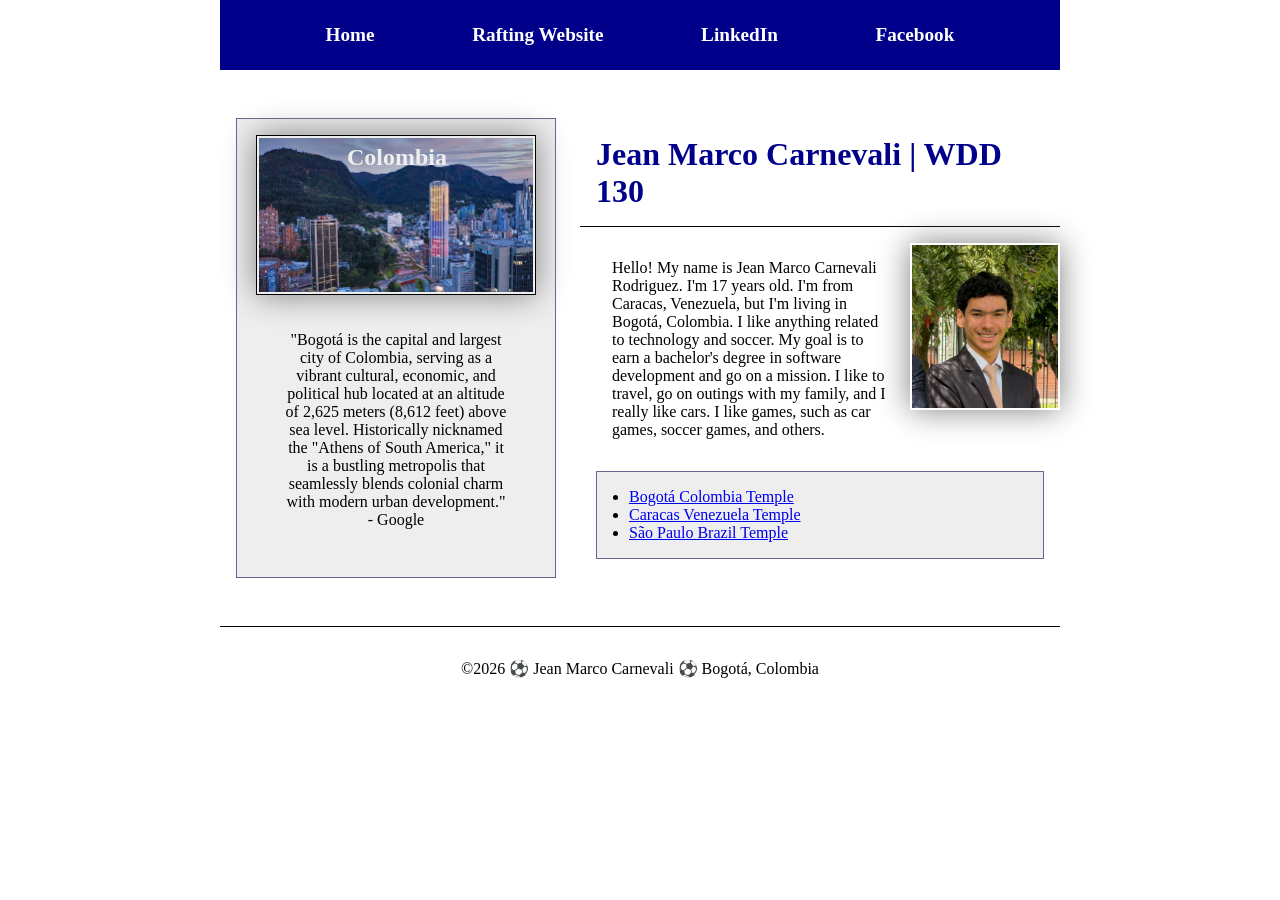
<file: index.html>
<!DOCTYPE html>
<html lang="en">

<head>
    <meta charset="UTF-8">
    <meta name="viewport" content="width=device-width, initial-scale=1.0">
    <title>Jean Marco Carnevali | WDD 130</title>
    <meta name="description" content="Jean Marco Carnevali | BYU Idaho WDD 130 | Home page.">
    <meta name="author" content="Jean Marco Carnevali">
    <link rel="stylesheet" href="styles/styles.css">
</head>

<body>
    <header>
        <nav>
            <a href="#">Home</a>
            <a href="wwr/">Rafting Website</a>
            <a
              href="https://www.linkedin.com/in/jean-marco-carnevali-rodriguez-9670193b9/">LinkedIn</a>
            <a href="https://facebook.com.">Facebook</a>
        </nav>
    </header>
    <div class="grid">
        <main>
            <h1>Jean Marco Carnevali | WDD 130</h1>
            <img src="images/profile.jpg" alt="Hello,my name is Jean Marco Carnevali" width="200">
            <p>Hello! My name is Jean Marco Carnevali Rodriguez. I'm 17 years old. I'm from Caracas,
                Venezuela, but I'm living in Bogotá, Colombia. I like anything related to technology
                and
                soccer. My
                goal is to earn a bachelor's degree in software development and go on a mission. I
                like
                to travel, go on outings with my family, and I really like cars. I like games, such
                as
                car
                games, soccer games, and others.
            </p>
            <ul class="box indent">
                <li><a href="https://www.churchofjesuschrist.org/temples/details/bogota-colombia-temple?lang=eng"
                      target="_blank">Bogotá
                        Colombia Temple</a></li>
                <li><a href="https://www.churchofjesuschrist.org/temples/details/caracas-venezuela-temple?lang=eng"
                      target="_blank">Caracas
                        Venezuela Temple</a></li>
                <li><a href="https://www.churchofjesuschrist.org/temples/details/sao-paulo-brazil-temple?lang=eng"
                      target="_blank">São
                        Paulo Brazil Temple</a></li>
            </ul>
        </main>
        <aside class="box">
            <h2>Colombia</h2>
            <img src="images/bogota-photo.jpg" alt="Bogotá, Colombia">
            <p>"Bogotá is the capital and largest city of Colombia, serving as a vibrant cultural,
                economic, and
                political hub located at an altitude of 2,625 meters (8,612 feet) above sea level.
                Historically
                nicknamed the "Athens of South America," it is a bustling metropolis that seamlessly
                blends colonial
                charm with modern urban development." - Google</p>
        </aside>
    </div>

    <footer>
        <p>©2026 ⚽ Jean Marco Carnevali ⚽ Bogotá, Colombia</p>
    </footer>
</body>

</html>
</file>
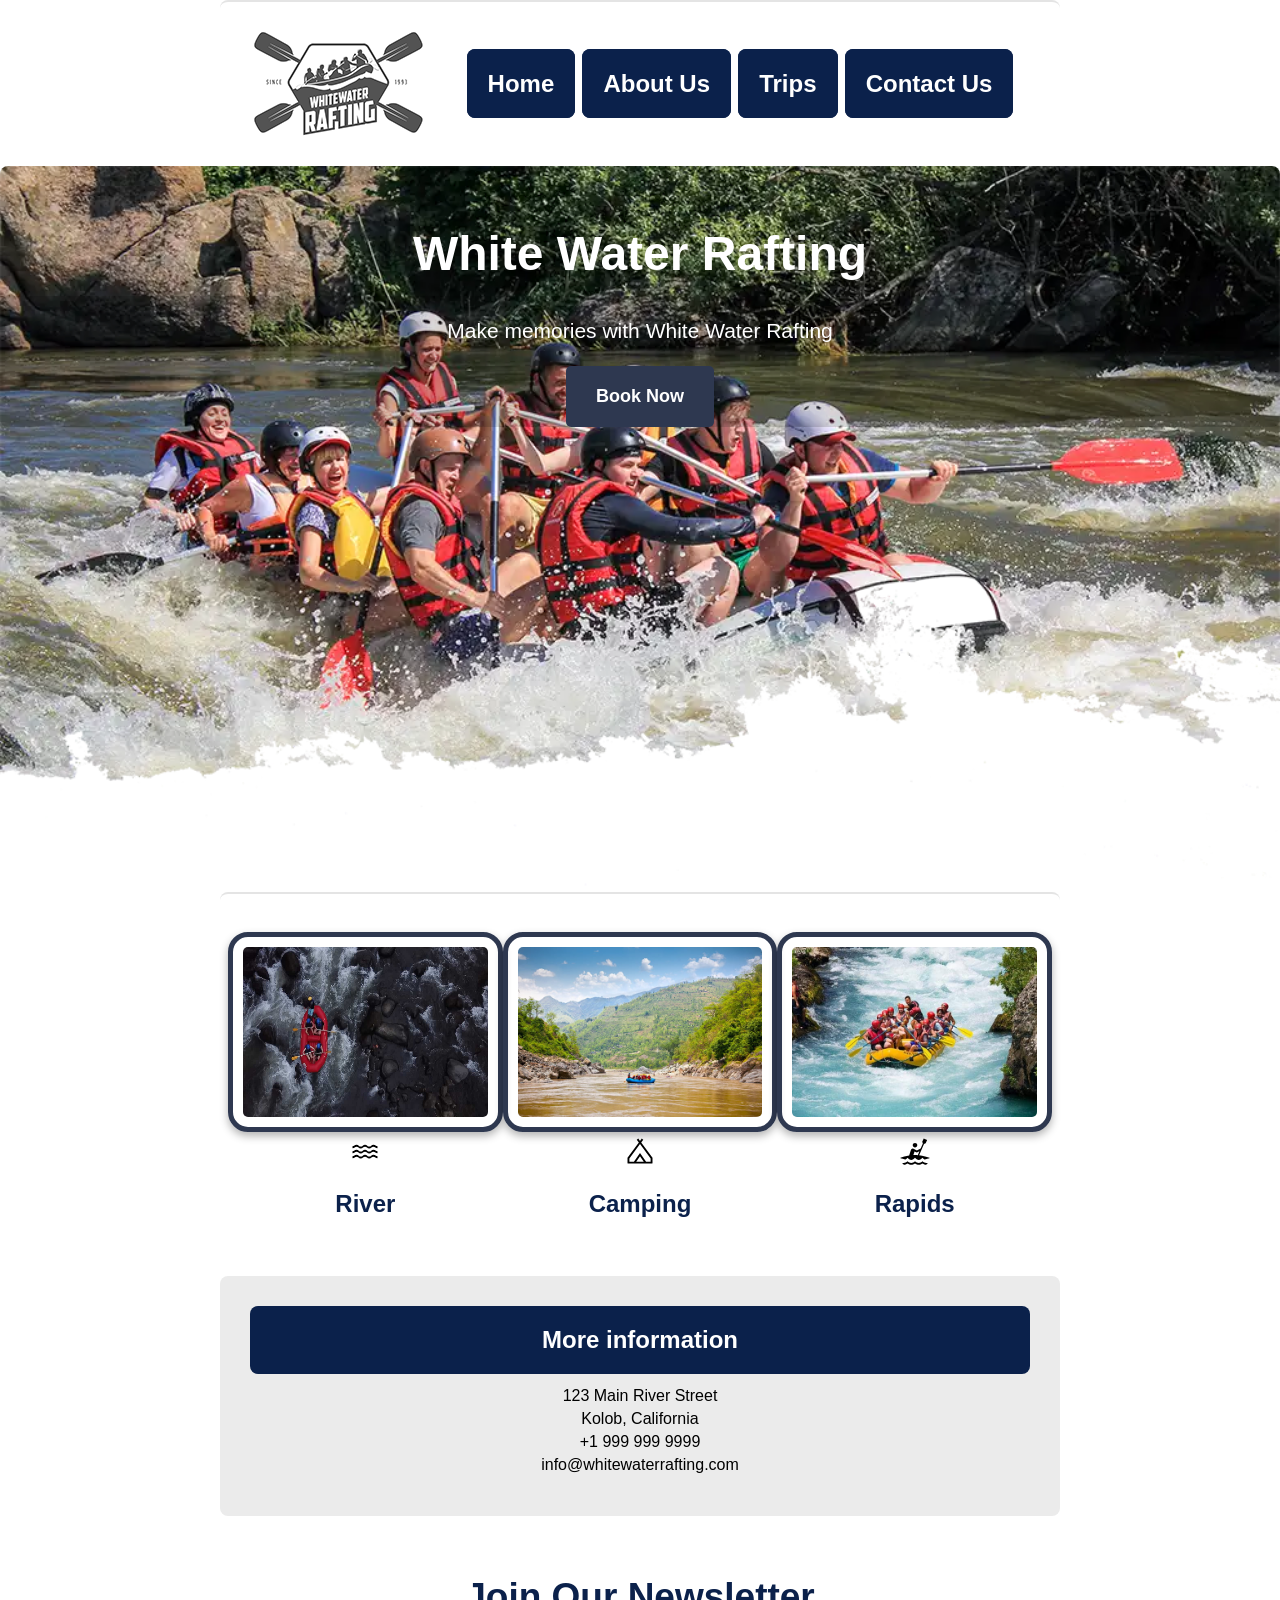
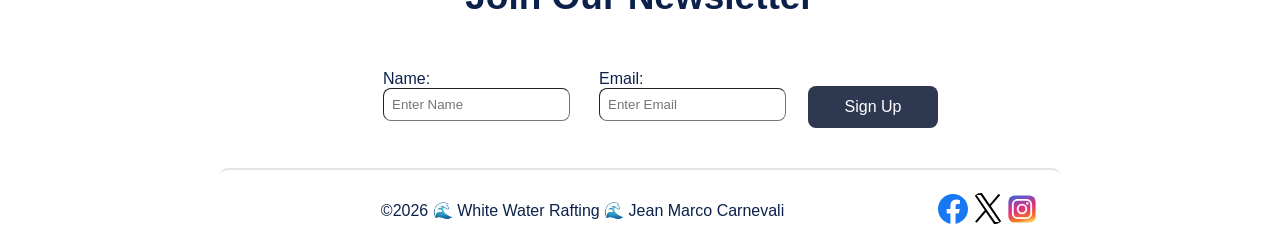
<file: wwr/index.html>
<!DOCTYPE html>
<html lang="en">

<head>
    <meta charset="UTF-8">
    <meta name="viewport" content="width=device-width, initial-scale=1.0">
    <meta name="description"
      content="Jean Marco Carnevali | BYU Idaho WDD 130 | Home White Water Rafting.">
    <meta name="author" content="Jean Marco Carnevali">
    <title>Home | White Water Rafting</title>
    <link rel="stylesheet" href="styles/rafting.css">
</head>

<body>
    <header>
        <img src="images/logo-wwr.png" alt="White Water Rafting Logo">

        <nav>
            <ul>
                <li><a href="index.html">Home</a></li>
                <li><a href="about.html">About Us</a></li>
                <li><a href="trips.html">Trips</a></li>
                <li><a href="contact.html">Contact Us</a></li>
            </ul>
        </nav>
    </header>
    <div class="home-hero">
        <img src="images/hero_transparency.webp" alt="People Rafting in a river">

        <h1>White Water Rafting</h1>
        <div class="hero-message">
            <p>Make memories with White Water Rafting</p>
            <a href="trips.html">Book Now</a>
        </div>
    </div>
    <main>

        <section class="home-grid">

            <div class="home-card">
                <img class="photo" src="images/rafting-image.jpg"
                  alt="Beautiful river surrounded by mountains">
                <img class="icon" src="images/river.svg" alt="River Icon">
                <h2>River</h2>
            </div>
            <div class="home-card">
                <img class="photo" src="images/rafting-history-image.jpg"
                  alt="Two yellow rafting boats rest on a calm river">
                <img class="icon" src="images/camping.svg" alt="Camping Icon">
                <h2>Camping</h2>
            </div>
            <div class="home-card">
                <img class="photo" src="images/rafting-4.jpg"
                  alt="Group enjoying a rafting adventure">
                <img class="icon" src="images/rapids.svg" alt="Rapid Icon">
                <h2>Rapids</h2>
            </div>

        </section>

        <section class="more-info">
            <h2>More information</h2>
            <div class="info">
                <p>123 Main River Street</p>
                <p>Kolob, California</p>
                <p>+1 999 999 9999</p>
                <p>info@whitewaterrafting.com</p>
            </div>
        </section>

        <section class="newsletter">
            <h2>Join Our Newsletter</h2>

            <form>
                <div class="form-item">
                    <label for="name">Name:</label>
                    <input type="text" id="name" name="name" placeholder="Enter Name">
                </div>
                <div class="form-item">
                    <label for="email">Email:</label>
                    <input type="email" id="email" name="email" placeholder="Enter Email">
                </div>
                <div>
                    <button type="submit">Sign Up</button>
                </div>
            </form>

        </section>

    </main>
    <footer>
        <p>©2026 🌊 White Water Rafting 🌊 Jean Marco Carnevali</p>
        <nav class="socialmedia">
            <a href="https://facebook.com">
                <img src="images/facebook.svg" width="30" alt="Facebook Icon">
            </a>
            <a href="https://x.com">
                <img src="images/x-bw.svg" width="30" alt="LinkedIn Icon">
            </a>
            <a href="https://instagram.com">
                <img src="images/instagram-square.svg" width="30" alt="Instagram Icon">
            </a>
        </nav>
    </footer>


</body>

</html>
</file>
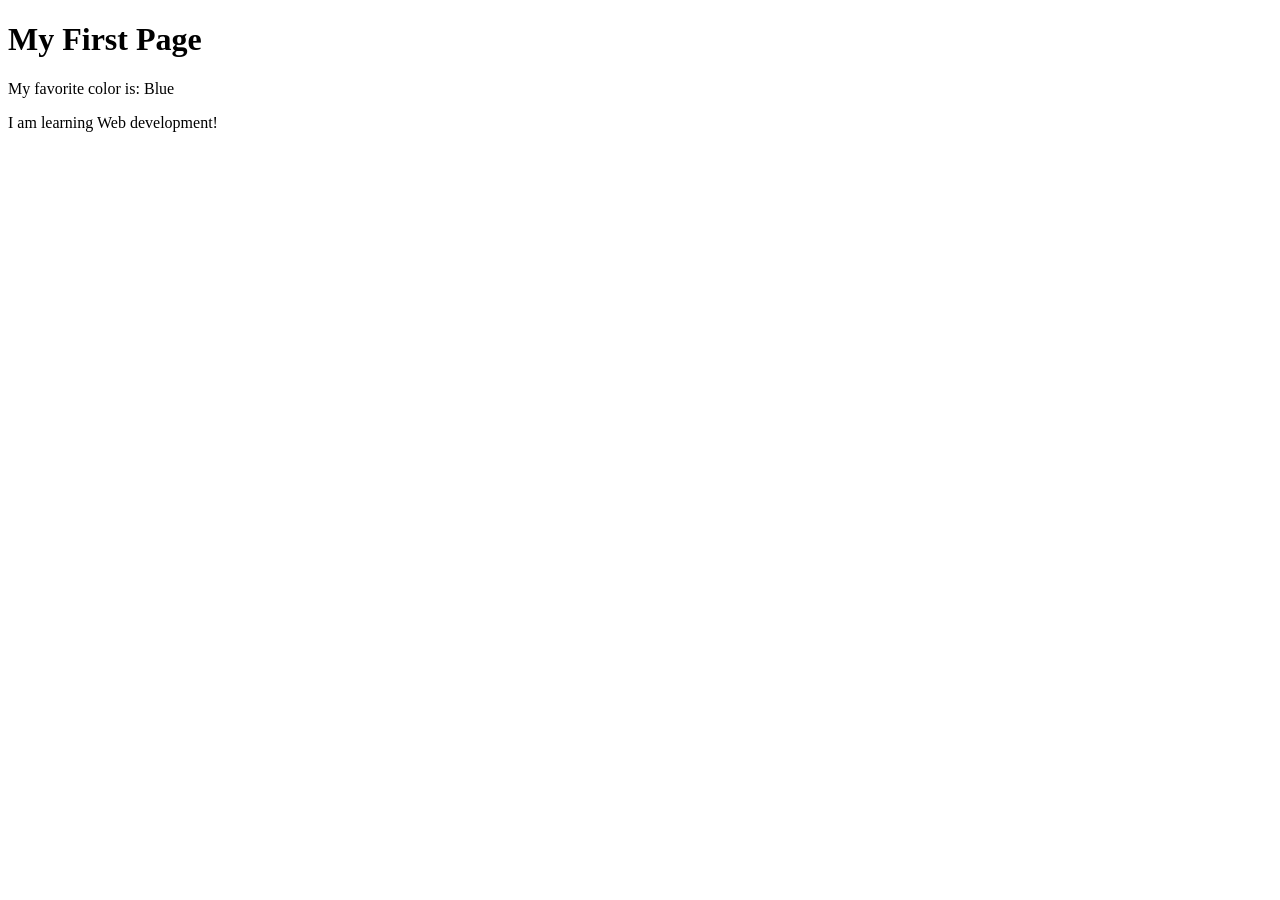
<file: week01/first-page.html>
<!DOCTYPE html>
<html lang="en">

<head>
    <meta charset="UTF-8">
    <meta name="viewport" content="width=device-width, initial-scale=1.0">
    <title>My First Page</title>
</head>

<body>
    <h1>My First Page</h1>
    <p>My favorite color is: Blue </p>
    <p>I am learning Web development! </p>
</body>

</html>
</file>
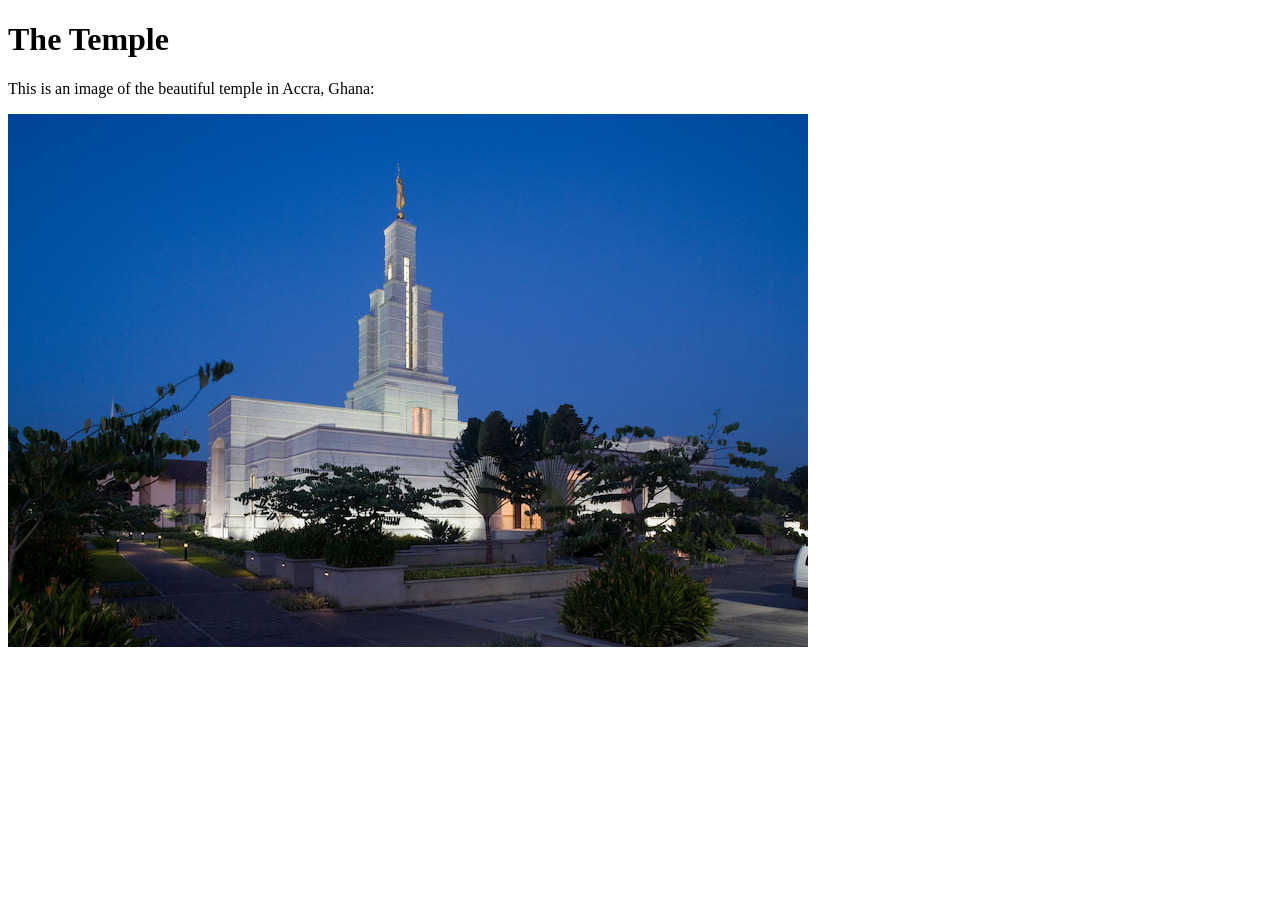
<file: week01/images-solution.html>
<!DOCTYPE html>
<html lang="en">
<head>
    <meta charset="UTF-8">
    <meta name="viewport" content="width=device-width, initial-scale=1.0">
    <title>Temple Image</title>
</head>
<body>
    <h1>The Temple</h1>
    <p>This is an image of the beautiful temple in Accra, Ghana:</p>
    <img src="images/temple-small.jpg" alt="The Accra Ghana Temple">
    
</body>
</html>
</file>
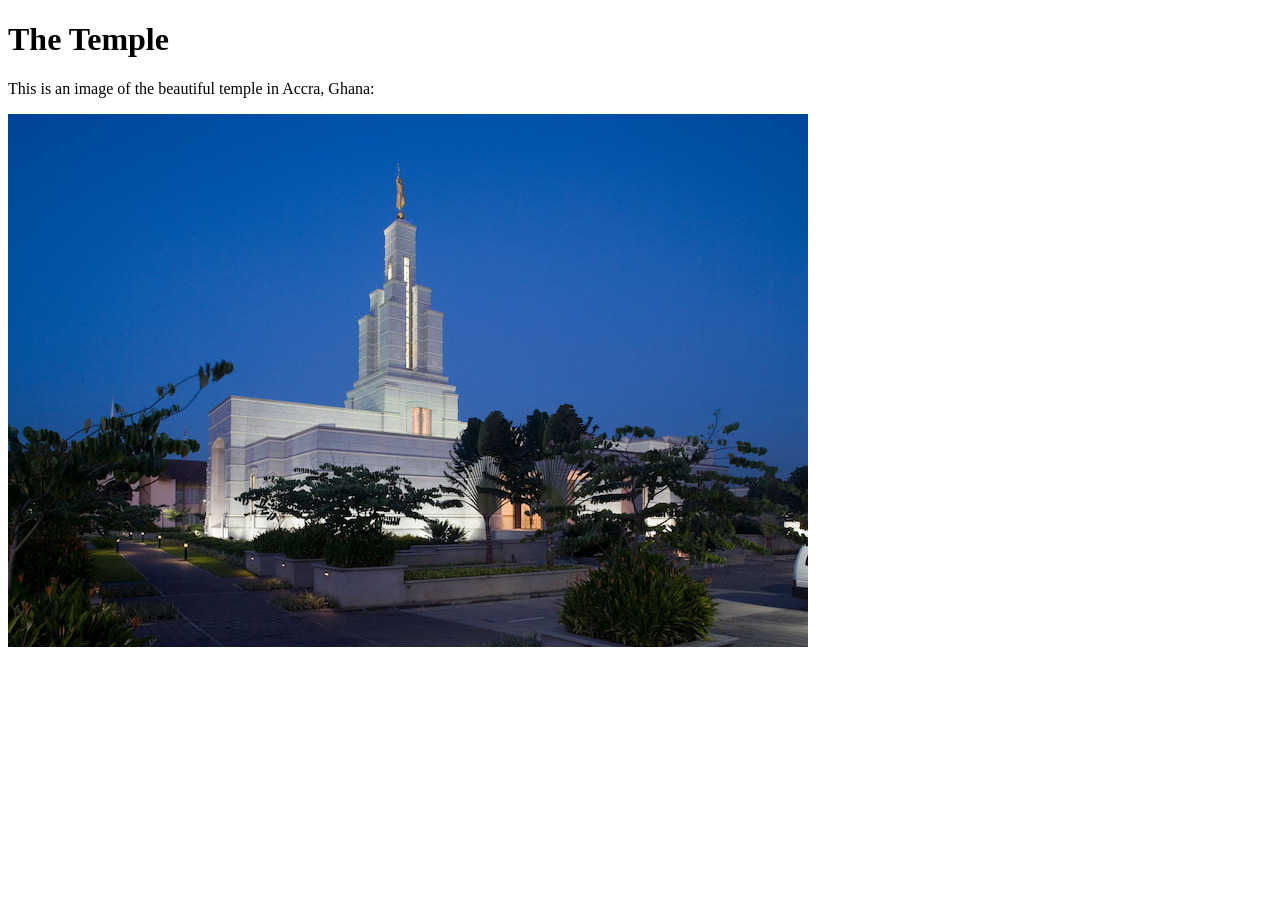
<file: week01/images.html>
<!DOCTYPE html>
<html lang="en">

<head>
    <meta charset="UTF-8">
    <meta name="viewport" content="width=device-width, initial-scale=1.0">
    <title>Temple Image</title>
</head>

<body>
    <h1>The Temple</h1>
    <p>This is an image of the beautiful temple in Accra, Ghana:</p>
    <img src="images/temple-small.jpg" alt="The Accra Ghana Temple">

</body>

</html>
</file>
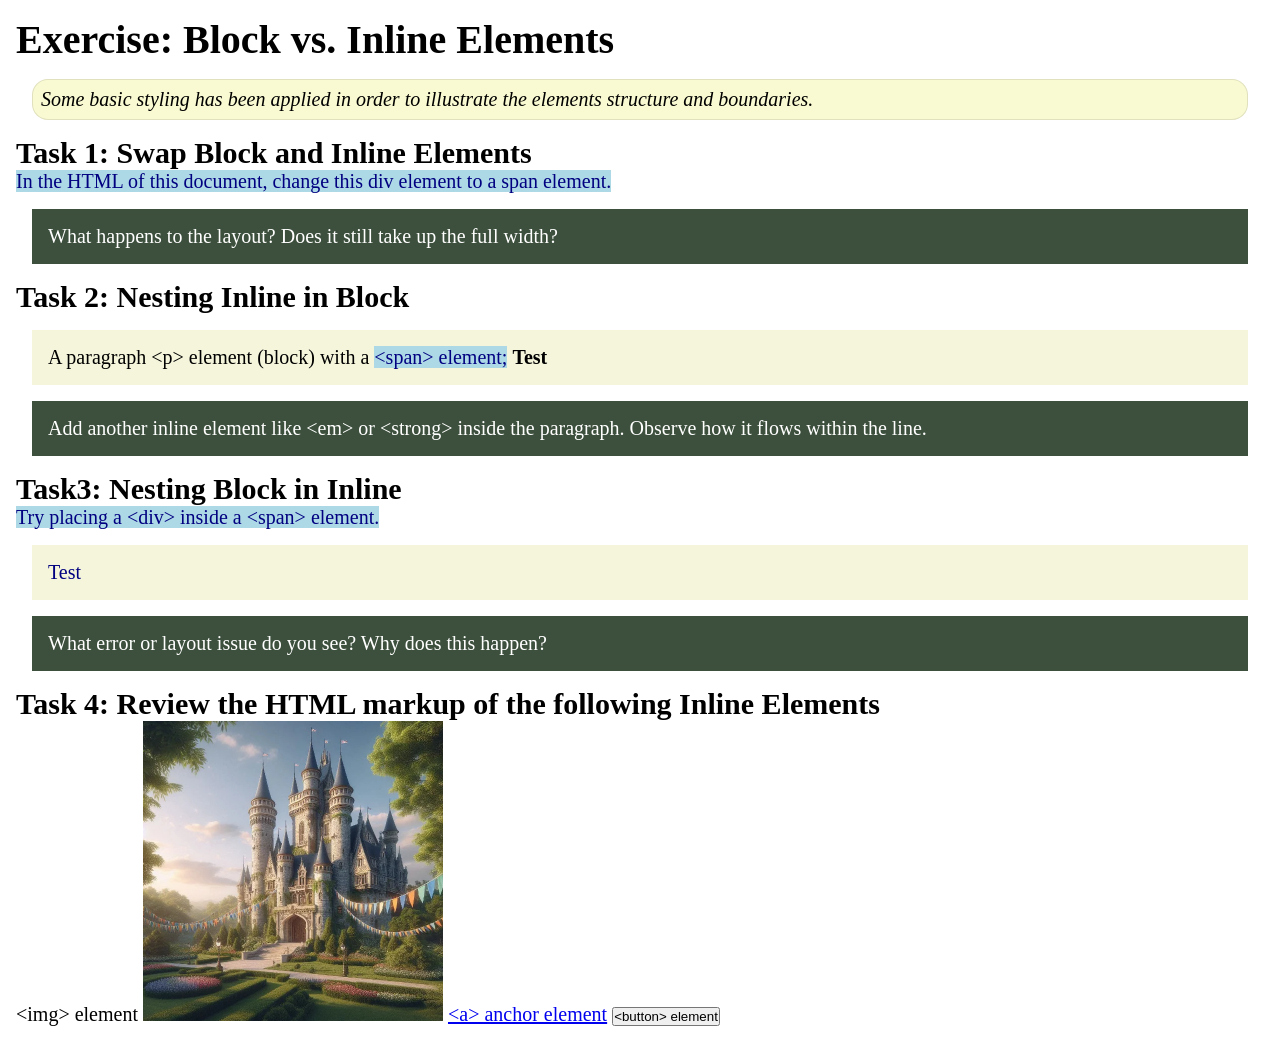
<file: week02/block-vs-inline.html>
<!DOCTYPE html>
<html lang="en">

<head>
    <meta charset="UTF-8">
    <meta name="viewport" content="width=device-width, initial-scale=1.0">
    <title>Exercise: Block vs. Inline Elements</title>
    <link rel="stylesheet" href="styles/block-vs-inline.css">
</head>

<body>
    <main>
        <h1>Exercise: Block vs. Inline Elements</h1>
        <p class="note">Some basic styling has been applied in order to illustrate the elements
            structure and
            boundaries.</p>

        <h2>Task 1: Swap Block and Inline Elements</h2>
        <span>In the HTML of this document, change this div element to a span element.</span>

        <p class="question">What happens to the layout? Does it still take up the full width?</p>

        <h2>Task 2: Nesting Inline in Block</h2>
        <p>A paragraph &lt;p&gt; element (block) with a <span>&lt;span&gt; element;</span>
            <strong>Test</strong>
        </p>
        <p class="question">Add another inline element like &lt;em&gt; or &lt;strong&gt; inside the
            paragraph. Observe
            how it flows within the line.</p>

        <h2>Task3: Nesting Block in Inline</h2>
        <span>Try placing a &lt;div&gt; inside a &lt;span&gt; element. <div>Test</div></span>
        <p class="question">What error or layout issue do you see? Why does this happen?</p>


        <h2>Task 4: Review the HTML markup of the following Inline Elements</h2>
        &lt;img&gt; element
        <img src="images/castle.webp" alt="placeholder image (images are inline)" width="300"
          height="300">
        <a href="https://churchofjesuschrist.org">&lt;a&gt; anchor element</a>
        <button type="button">&lt;button&gt; element</button>
    </main>
</body>

</html>
</file>
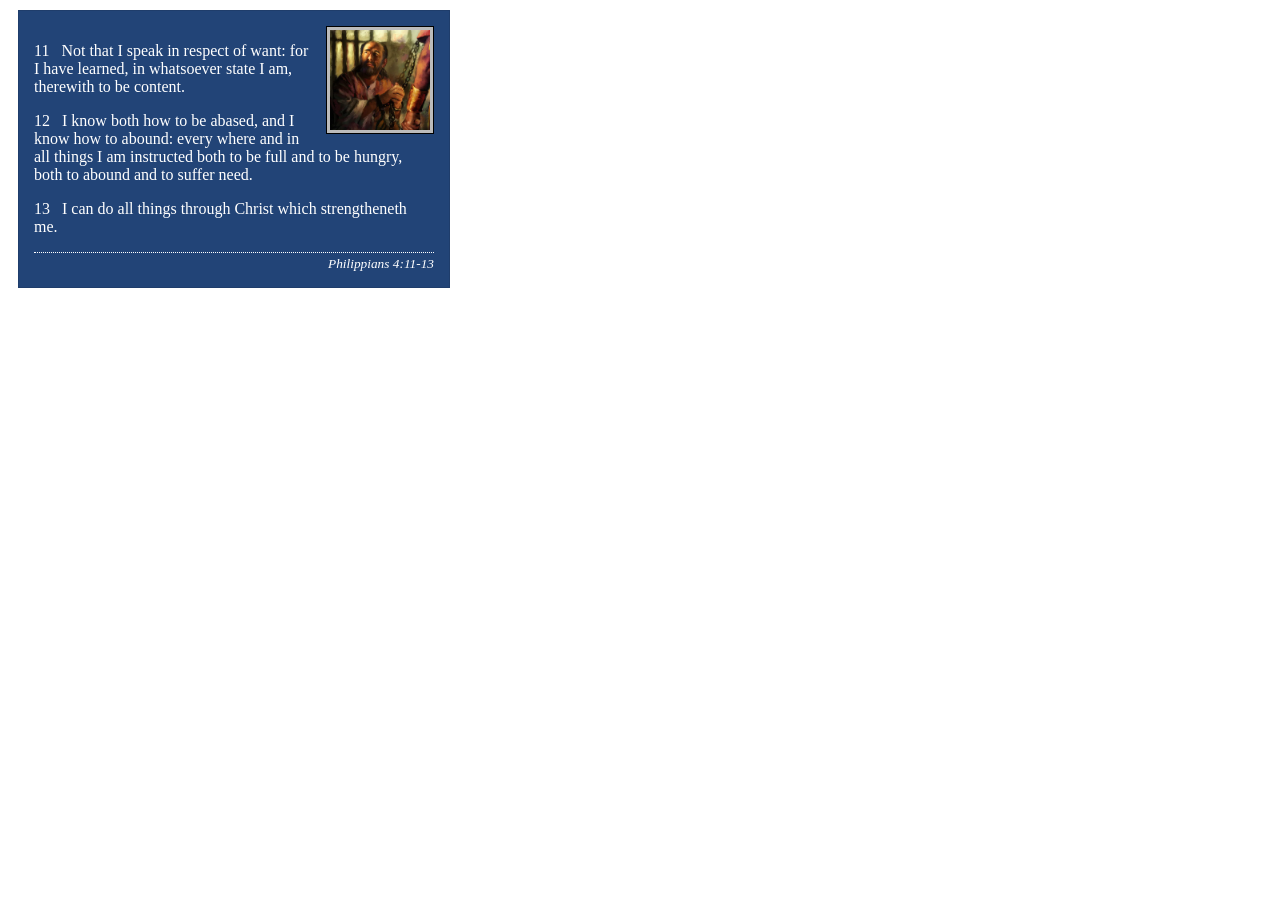
<file: week02/box-model-solution.html>
<!DOCTYPE html>
<html lang="en">
<head>
    <meta charset="UTF-8">
    <meta name="viewport" content="width=device-width, initial-scale=1.0">
    <title>Box Model Activity</title>
    <link rel="stylesheet" href="styles/box-model-solution.css">
</head>
<body>
    <main>
        <div class="callout">
            <img src="images/apostle-paul-imprisoned.webp" alt="Paul the Apostle - Imprisoned in Rome" width="200" height="200">
            <blockquote>
                <p>11 &nbsp; Not that I speak in respect of want: for I have learned, in whatsoever state I am, therewith to be content.</p>
                <p>12 &nbsp; I know both how to be abased, and I know how to abound: every where and in all things I am instructed both to be full and to be hungry, both to abound and to suffer need.</p>
                <p>13 &nbsp; I can do all things through Christ which strengtheneth me.</p>
            </blockquote>
            <cite>Philippians 4:11-13</cite>
        </div>
    </main>
</body>
</html>
</file>
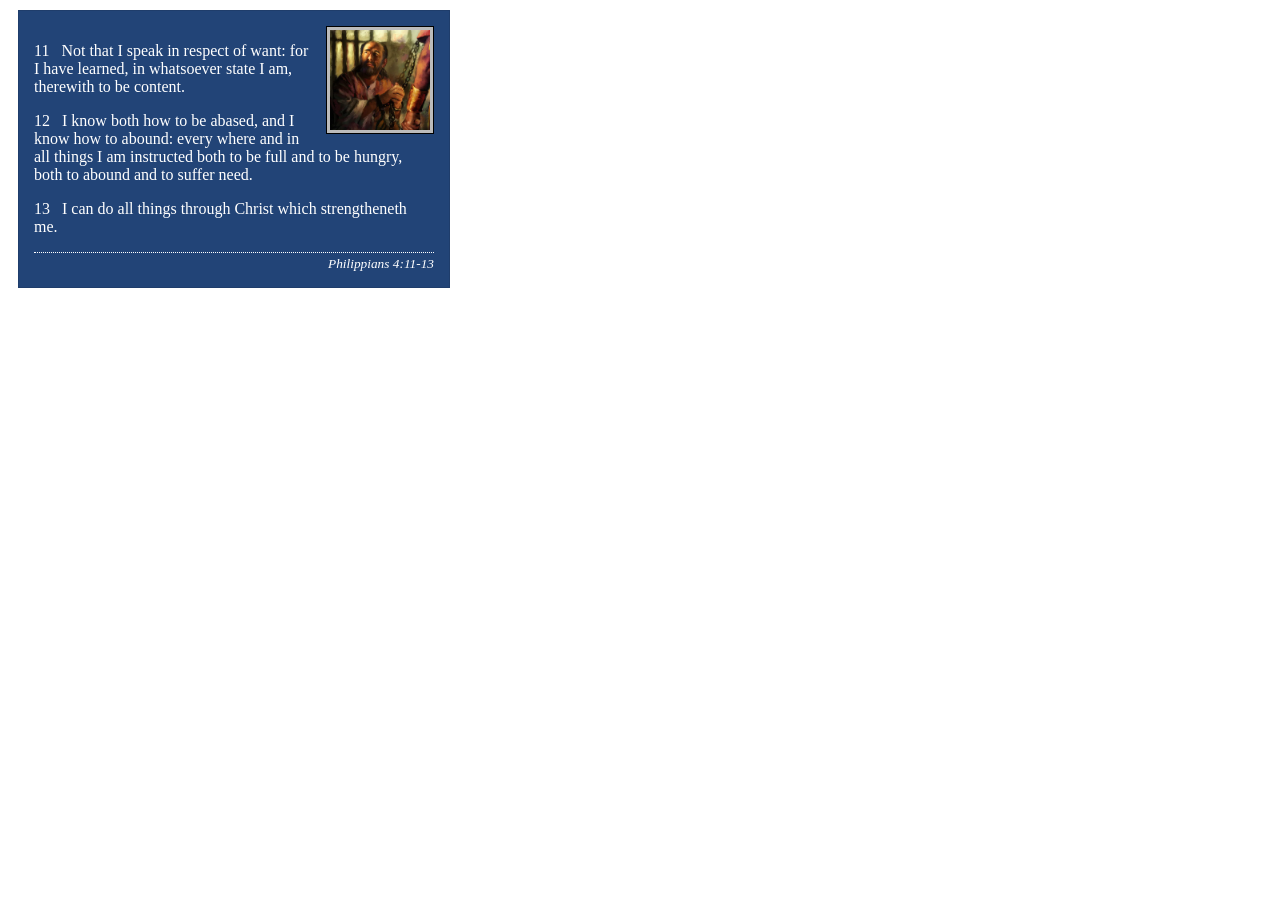
<file: week02/box-model.html>
<!DOCTYPE html>
<html lang="en">

<head>
    <meta charset="UTF-8">
    <meta name="viewport" content="width=device-width, initial-scale=1.0">
    <title>Box Model Activity</title>
    <link rel="stylesheet" href="styles/box-model.css">
</head>

<body>
    <main>
        <div class="callout">
            <img src="images/apostle-paul-imprisoned.webp"
              alt="Paul the Apostle - Imprisoned in Rome" width="200" height="200">
            <blockquote>
                <p>11 &nbsp; Not that I speak in respect of want: for I have learned, in whatsoever
                    state I am, therewith to be content.</p>
                <p>12 &nbsp; I know both how to be abased, and I know how to abound: every where and
                    in all things I am instructed both to be full and to be hungry, both to abound
                    and to suffer need.</p>
                <p>13 &nbsp; I can do all things through Christ which strengtheneth me.</p>
            </blockquote>
            <cite>Philippians 4:11-13</cite>
        </div>
    </main>
</body>

</html>
</file>
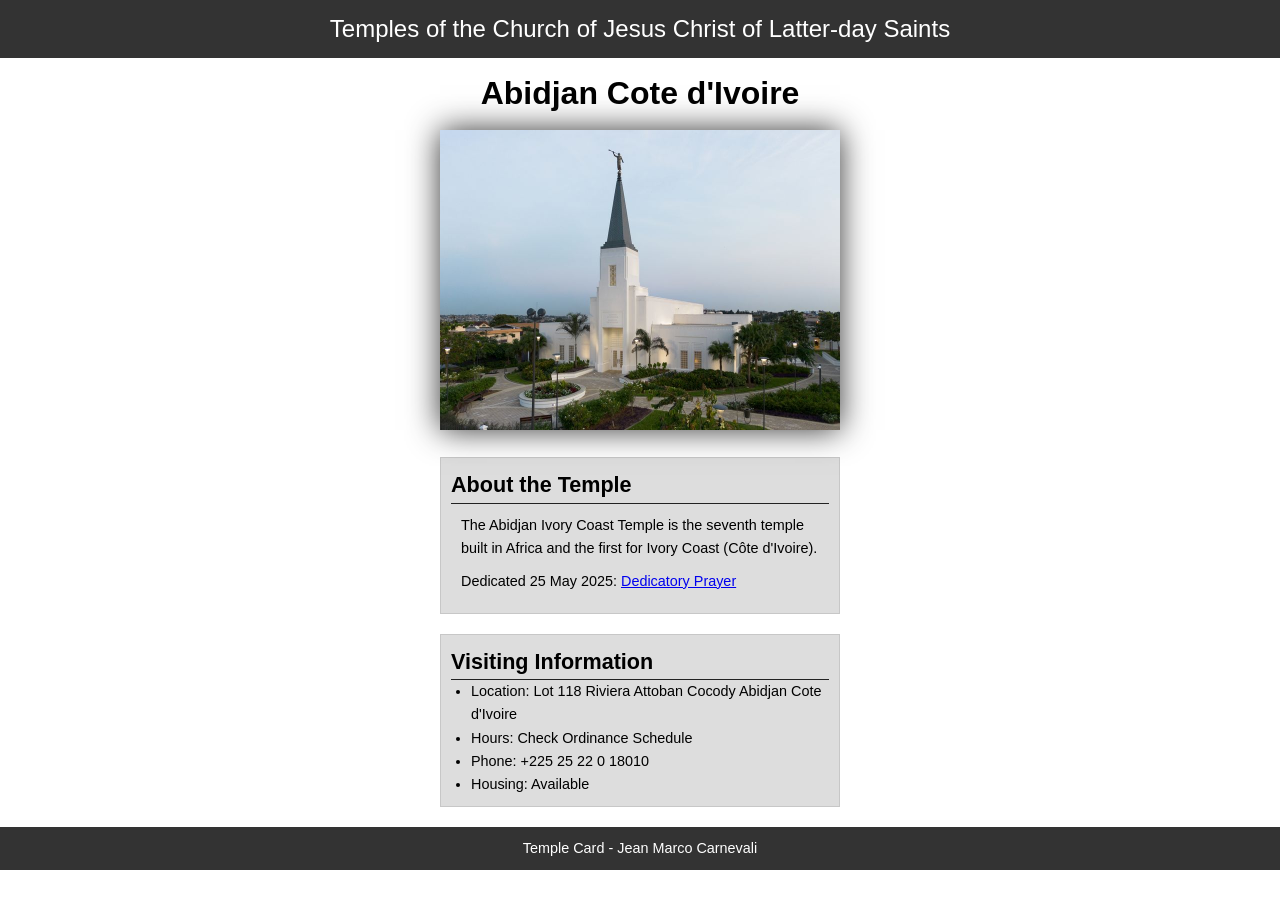
<file: week02/temple.html>
<!DOCTYPE html>
<html lang="en">

<head>
    <meta charset="UTF-8">
    <meta name="viewport" content="width=device-width, initial-scale=1.0">
    <title>Temple Card - Abidjan Cote d'Ivoire</title>
    <link rel="stylesheet" href="styles/temple.css">
</head>

<body>
    <header>
        <p>Temples of the Church of Jesus Christ of Latter-day Saints</p>
    </header>
    <main>
        <h1>Abidjan Cote d'Ivoire</h1>
        <picture>
            <img src="images/abidjan-ivory-coast.jpeg" alt="Abidjan Cote d'Ivoire Temple">
        </picture>
        <section>
            <h2>About the Temple</h2>
            <p>The Abidjan Ivory Coast Temple is the seventh temple built in Africa and the first
                for Ivory Coast (Côte
                d'Ivoire).</p>
            <p>Dedicated 25 May 2025: <a
                  href="https://www.churchofjesuschrist.org/temples/dedicatory-prayer/abidjan-ivory-coast-temple/2025-05-25?lang=eng"
                  target="_blank" rel="noopener noreferrer">Dedicatory Prayer</a></p>
        </section>
        <section>
            <h2>Visiting Information</h2>
            <ul>
                <li>Location: Lot 118 Riviera Attoban Cocody Abidjan Cote d'Ivoire</li>
                <li>Hours: Check Ordinance Schedule</li>
                <li>Phone: +225 25 22 0 18010</li>
                <li>Housing: Available</li>
            </ul>
        </section>
    </main>
    <footer>
        <p>Temple Card - Jean Marco Carnevali</p>
    </footer>
</body>

</html>
</file>
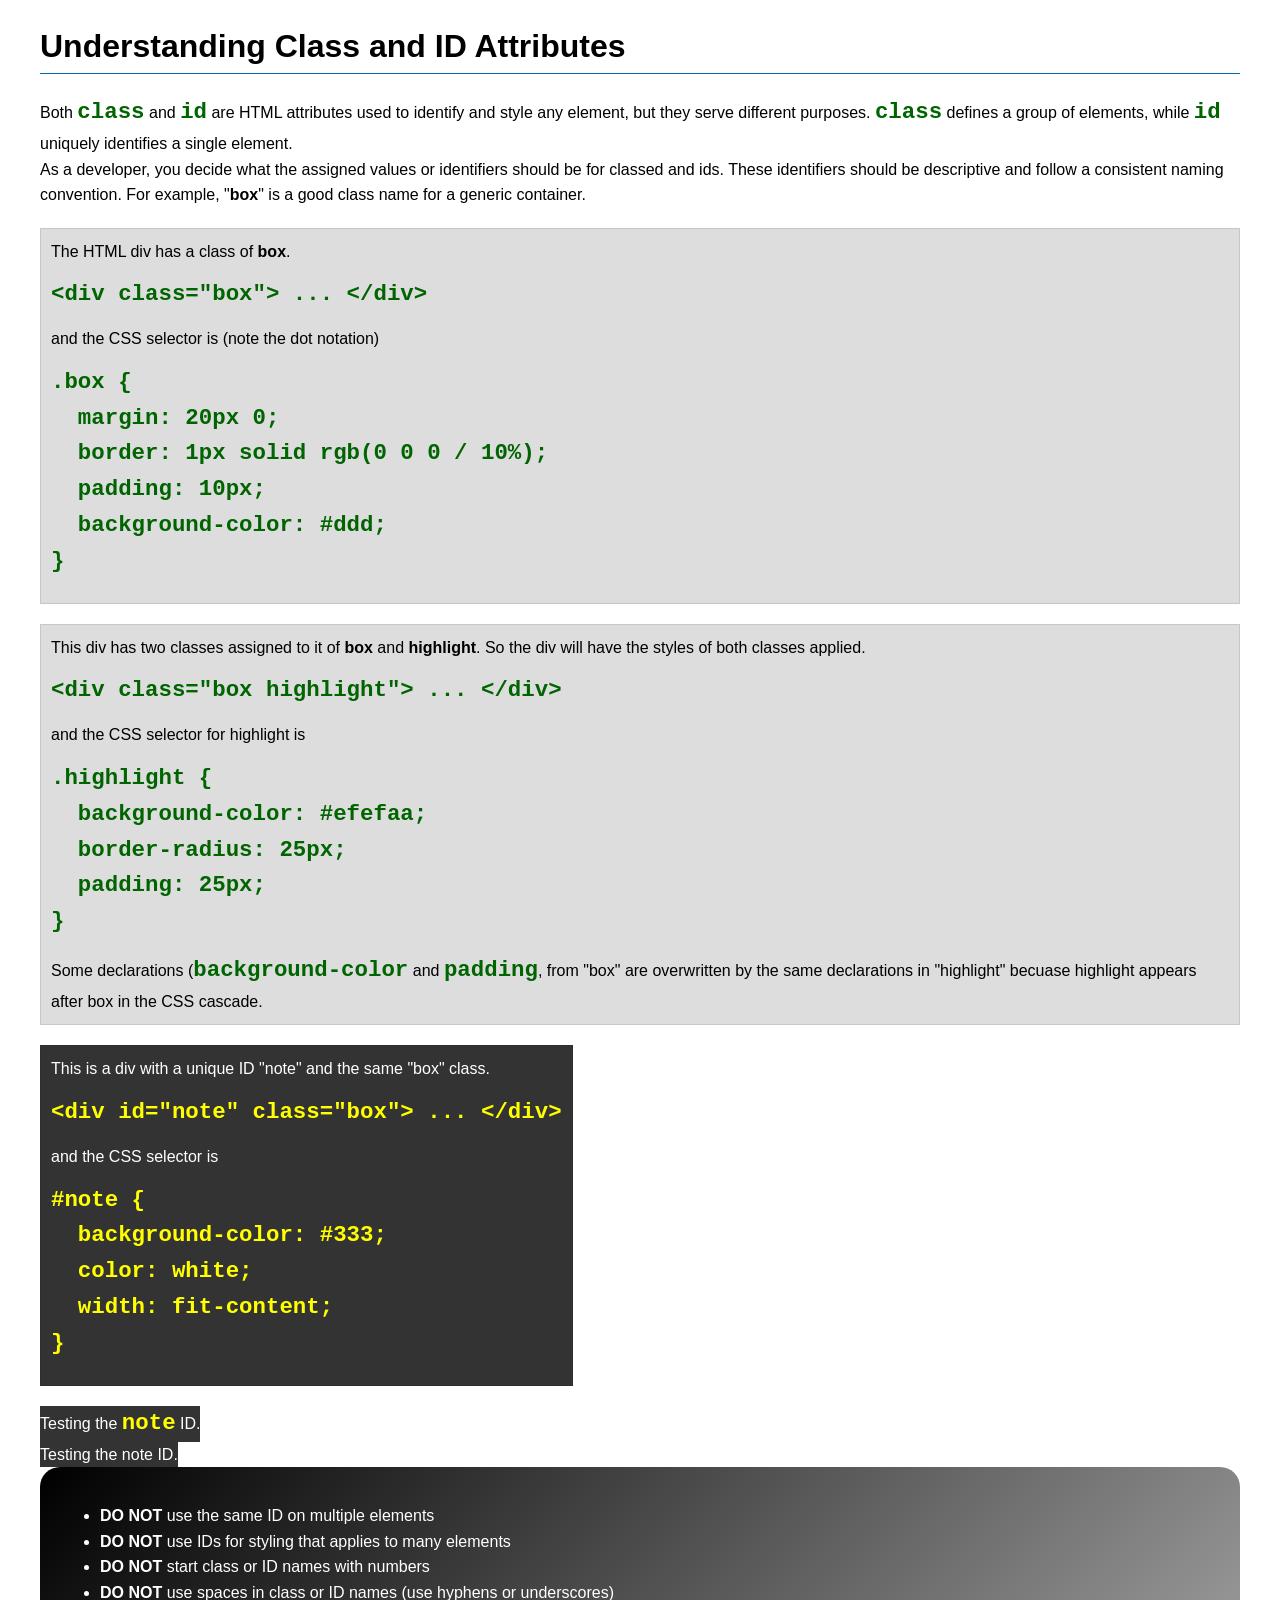
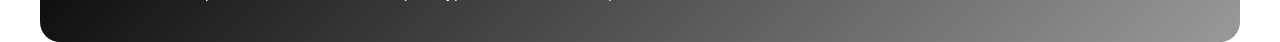
<file: week03/class-and-id.html>
<!DOCTYPE html>
<html lang="en">

<head>
    <meta charset="UTF-8">
    <meta name="viewport" content="width=device-width, initial-scale=1.0">
    <title>Class vs ID Attributes</title>
    <link rel="stylesheet" href="styles/class-and-id.css">
</head>

<body>
    <h1>Understanding Class and ID Attributes</h1>
    <p>Both <code>class</code> and <code>id</code> are HTML attributes used to identify and style
        any element, but they
        serve different purposes. <code>class</code> defines a group of elements, while
        <code>id</code> uniquely
        identifies a single element.
    </p>
    <p>As a developer, you decide what the assigned values or identifiers should be for classed and
        ids. These
        identifiers should be
        descriptive and follow a consistent naming convention. For example, "<strong>box</strong>"
        is a good class name
        for a generic container.</p>
    <div class="box">
        <p>The HTML div has a class of <strong>box</strong>.</p>
        <pre><code class="html">&lt;div class="box"&gt; ... &lt;/div&gt;</code></pre>
        and the CSS selector is (note the dot notation)
        <pre><code class="css">.box {
  margin: 20px 0;
  border: 1px solid rgb(0 0 0 / 10%);
  padding: 10px;
  background-color: #ddd; 
}</code></pre>
    </div>

    <div class="box">
        <p>This div has two classes assigned to it of <strong>box</strong> and
            <strong>highlight</strong>. So the div
            will have the styles of both classes applied.
        </p>
        <pre><code class="html">&lt;div class="box highlight"&gt; ... &lt;/div&gt;</code></pre>
        and the CSS selector for highlight is
        <pre><code class="css">.highlight {
  background-color: #efefaa;
  border-radius: 25px;
  padding: 25px;
}</code></pre>
        <p>Some declarations (<code>background-color</code> and <code>padding</code>, from "box" are
            overwritten by the same declarations in "highlight" becuase highlight appears after box
            in the CSS cascade.</p>
    </div>

    <div id="note" class="box">
        <p>This is a div with a unique ID "note" and the same "box" class.</p>
        <pre><code class="html">&lt;div id="note" class="box"&gt; ... &lt;/div&gt;</code></pre>
        and the CSS selector is
        <pre><code class="css">#note {
  background-color: #333;
  color: white;
  width: fit-content;
}</code></pre>
    </div>

    <div id="note">
        <p>Testing the <code>note</code> ID.</p>
    </div>

    <div id="note">
        <p>Testing the note ID.</p>
    </div>

    <section id="best-practice">
        <ul>
            <li><strong>DO NOT</strong> use the same ID on multiple elements</li>
            <li><strong>DO NOT</strong> use IDs for styling that applies to many elements</li>
            <li><strong>DO NOT</strong> start class or ID names with numbers</li>
            <li><strong>DO NOT</strong> use spaces in class or ID names (use hyphens or underscores)
            </li>
        </ul>
    </section>


</body>

</html>
</file>
<file: styles/styles.css>
* {
    margin: 0;
    padding: 0;
    box-sizing: border-box;
}

:root {
    --primary-color: darkblue;
    --box-shadow: 0 0 30px gray;
    --text-align: center;
    --img-heigth: auto;
    --img-width: 150px;
}

main {
    grid-column: 2/3;
    margin: 1rem 0;
}

header,
.grid,
footer {
    max-width: 840px;
    margin: 0 auto;
}

main img {
    width: var(--img-width);
    height: var(--img-heigth);
    border: 1px var(--primary-color);
    padding: 2px;
    box-shadow: var(--box-shadow);
    float: right;
    margin: 1rem 0 1rem 1rem;
}

aside {
    width: 20rem;
    margin: 1rem;
    border: 1px solid rgb(0 0 0 / 0.2);
    padding: 1rem;
    background-color: #eee;
    color: #333;
    text-align: var(--text-align);
    width: 20em;
    text-align: center;
    position: relative;
    grid-column: 1 / 2;
    grid-row: 1 / 2;
}

aside h2 {
    position: absolute;
    max-width: 20rem;
    top: 25px;
    left: 110px;
    color: #eee;
}

aside img {
    width: 280px;
    height: var(--img-heigth);
}

nav {
    background-color: var(--primary-color);
    padding: 1rem;
    display: flex;
    justify-content: space-evenly;
    align-items: center;
}

nav a {
    display: block;
    padding: 0.5rem;
    text-decoration: none;
    font-size: 1.2rem;
    font-weight: 700;
    color: #fff;
}

h1 {
    color: var(--primary-color);
    padding: 1rem;
    border-bottom: 1px solid #000;
}

img {
    width: var(--img-width);
    height: var(--img-heigth);
    border: 1px solid black;
    padding: 2px;
    box-shadow: var(--box-shadow);
}

p {
    margin: 2rem;
}

footer {
    margin-top: 15px;
    border-top: 1px solid #000;
    text-align: var(--text-align);
}

/* Class Selectors */

.box {
    margin: 1rem;
    border: 1px solid rgba(5, 10, 82, 0.589);
    padding: 1rem;
    background-color: #eee;
    color: #000;
}

.indent {
    padding-left: 2rem;
}

.grid {
    display: grid;
    align-items: center;
    gap: .5rem;
    margin-top: 2rem;
    margin-bottom: 2rem;
}
</file>
<file: wwr/styles/rafting.css>
:root {
    --primary-color: #fff;
    --secondary-color: #143357;
    --accent1-color: #0b214b;
    --accent2-color: #fff;
    --accent3-color: #2e3850;
    --accent4-color: #ebebeb;
    --heading-font: "Arial", sans-serif;
    --body-font: Arial, Helvetica, sans-serif;
}

* {
    margin: 0;
    padding: 0;
    box-sizing: border-box;
    border-radius: 8px;
}

body {
    font-family: var(--body-font);
    color: var(--accent1-color);
}

header {
    padding: 20px;
    color: var(--accent2-color);
    display: grid;
    grid-template-columns: max-content 1fr;
    align-items: center;
}

header a {
    text-decoration: none;
    padding: 20px;
    border: 1px solid var(--accent1-color);
    background-color: var(--accent1-color);
    color: var(--primary-color);
}

nav ul {
    display: flex;
    flex-direction: row;
    justify-content: space-around;
    font-size: 1.5rem;
    font-weight: 700;
    list-style: none;
}

header,
main,
footer {
    width: 840px;
    margin: 0 auto;
    border-top: 2px solid #e4e4e4;
}

footer {
    display: grid;
    justify-content: center;
    align-items: center;
    grid-template-columns: 1fr 1fr 1fr;
}

footer p {
    width: 100%;
    grid-column: 1 / span all;
    text-align: center;

}

footer nav {
    grid-column: end;
    justify-self: right;
}

h1,
h2 {
    font-family: var(--heading-font);
    color: var(--primary-color);
    background-color: var(--accent1-color);
    padding: 20px;
    text-align: center;
}

nav,
p,
section,
article {
    margin: 15px;
    padding: 8px;
}

input,
textarea {
    padding: .5rem;
    border-width: 1px;
}

.socialmedia a {
    text-decoration: none;
}

.hero {
    position: relative;
}

.hero img {
    display: block;
    width: 100%;
    height: auto;
}

.hero article img {
    float: right;
    width: 100px;
}

.title {
    position: absolute;
    top: 20px;
    width: 100%;
    padding: 16px;
    text-align: center;
    opacity: 0.8;
    background-color: var(--secondary-color);
    color: var(--accent2-color);
}

button {
    padding: 10px;
    font-size: 16px;
}

label {
    padding-right: .5rem;
}

.hero article {
    background-color: var(--accent1-color);
    position: absolute;
    bottom: 2px;
}

.history {
    display: grid;
    grid-template-columns: 1fr 1fr 1fr;
    align-items: center;
}

article p {
    color: var(--accent2-color);
}

.adventure {
    display: flex;
    grid-template-columns: 1fr 1fr 1fr 1fr 1fr;
    justify-content: space-between;
}

.adventure img {
    width: 150px;
    height: auto;
    margin-top: 10px;
}

.form-item {
    display: grid;
    align-items: center;
    padding: 7px;
}

.content {
    display: grid;
    grid-template-columns: 1fr 1fr;
    align-items: center;
    margin: 10px;
}

.map iframe {
    width: 370px;
    height: 370px;
    border: 0;
    border-radius: 30px;
}

.info {
    text-align: center;
    padding: 1rem;
}

.info p {
    margin: -.7rem;
}

.column2 {
    grid-template-columns: 1fr 2fr;
}

.checkbox-item {
    margin-left: 7px;
}

.employees {
    background-color: #DCDCDC;
}

.employee {
    display: flex;
    grid-template-columns: 1fr 1fr 1fr;
    justify-content: space-around;
}

.employee img {
    width: 120px;
    height: auto;
    margin-top: 10px;
}

.home-hero {
    position: relative
}

.home-hero img {
    width: 100%;
    height: 100%;
    display: block;
}

.home-hero h1 {
    position: absolute;
    top: 40px;
    left: 0;
    right: 0;
    text-align: center;
    color: #fff;
    font-size: 48px;
    background-color: rgb(0 0 0 / 0%);
}

.home-grid {
    width: 100%;
    margin: 30px auto;
    display: grid;
    grid-template-columns: 1fr 1fr 1fr;
}

.home-grid h2 {
    background-color: rgb(0 0 0 / 0%);
    color: var(--accent1-color);
}

.home-card {
    text-align: center;
}

.photo {
    width: 100%;
    height: 200px;
    padding: 10px;
    border-radius: 20px;
    border: 5px solid var(--accent3-color);
    box-shadow: 0 4px 8px rgba(0, 0, 0, 0.3);
}

.icon {
    width: 30px;
    justify-content: center;
}

.hero-message {
    position: absolute;
    top: 130px;
    left: 0;
    right: 0;
    text-align: center;
    color: #fff;
    background-color: rgb(0 0 0 / 15%);
}

.hero-message p {
    font-size: 21px;
}

.hero-message a {
    display: inline-block;
    background-color: var(--accent3-color);
    color: #fff;
    padding: 20px 30px;
    text-decoration: none;
    border-radius: 5px;
    font-weight: bold;
    font-size: 18px;
}

.newsletter {
    width: 70%;
    margin: 10px auto;
    text-align: center;
    padding: 30px;
}

.newsletter h2 {
    font-size: 37px;
    color: var(--accent1-color);
    background-color: rgb(0 0 0 / 0%);
}

.newsletter form {
    display: grid;
    grid-template-columns: 1fr 1fr auto;
    gap: 15px;
    align-items: end;
    margin-top: 25px;
}

.form-item {
    display: grid;
    text-align: left;
}

.newsletter button {
    padding: 12px;
    width: 130px;
    background-color: var(--accent3-color);
    color: #fff;
    border: none;
    cursor: pointer;
}

.more-info {
    width: 100%;
    margin: 10px auto;
    text-align: center;
    color: #000;
    padding: 30px;
    background-color: var(--accent4-color);
}

.trips-hero {
    position: relative
}

.trips-hero img {
    width: 100%;
    height: 100%;
    display: block;
}

.trips-hero h1 {
    position: relative;
    top: -250px;
    left: 0;
    right: 0;
    text-align: center;
    color: #fff;
    font-size: 48px;
    background-color: rgb(0 0 0 / 50%);
}

.trips-message {
    position: relative;
    top: -265px;
    left: 0;
    right: 0;
    text-align: center;
    color: #fff;
    background-color: rgb(0 0 0 / 50%);
}

.trips-message p {
    font-size: 21px;
}

.trips-message a {
    display: inline-block;
    background-color: var(--accent3-color);
    color: #fff;
    padding: 20px 30px;
    text-decoration: none;
    border-radius: 5px;
    font-weight: bold;
    font-size: 18px;
}

.trips-grid {
    width: 100%;
    margin: 30px auto;
    display: grid;
    grid-template-columns: 1fr 1fr;
    flex-wrap: wrap;
    justify-content: center;
    gap: 30px;

}

.trips-grid h2 {
    background-color: rgb(0 0 0 / 0%);
    color: var(--accent1-color);
}

.trips-grid a {
    display: inline-block;
    background-color: var(--accent3-color);
    color: #fff;
    padding: 20px 30px;
    text-decoration: none;
    border-radius: 5px;
    font-weight: bold;
    font-size: 18px;
}

.trips-grid p {
    margin-top: -5%;
}

.trips-card {
    text-align: center;
}

.trips-title {
    margin-top: -230px;
    text-align: center;
}

table {
    width: 100%;
    border-collapse: collapse;
    border: 2px solid var(--accent3-color);
    letter-spacing: 1px;
}

th,
td {
    border: 1px solid var(--accent3-color);
    padding: 8px 12px;
    text-align: center;
}

thead tr,
tfoot tr {
    color: var(--accent3-color);
    font-weight: 700;
}
</file>
<file: week02/styles/block-vs-inline.css>
* {
    margin: 0;
    padding: 0;
}

body {
    font-size: 20px;
    margin: 1rem;
}

p,
div {
    background-color: beige;
    margin: 1rem;
    padding: 1rem;
}

span {
    color: navy;
    background-color: lightblue;
}

code {
    margin: 0;
    padding: 0;
    color: green;
    font-size: 1.2rem;
}

.note {
    font-style: italic;
    background-color: lightgoldenrodyellow;
    border-radius: 1rem;
    border: 1px solid rgb(0 0 0 / 10%);
    margin: 1rem;
    padding: .5rem;
}

.question {
    background-color: #3d503d;
    color: #fff;
}
</file>
<file: week02/styles/box-model-solution.css>
.callout {
    max-width: 400px;
    margin: 10px;
    border: 1px solid rgba(0, 0, 0, .1);
    padding: 15px;
    background-color: #247;
    color: #fff;
}

.callout img {
    float: right;
    margin: 0 0 10px 15px;
    border: 1px solid #000;
    padding: 3px;
    background-color: #bbb;
    width: 100px;
    height: auto;

}

blockquote {
    margin: 0;
}

cite {
    display: block;
    border-top: 1px dotted #fff;
    padding-top: 3px;
    text-align: right;
    font-size: smaller;
}
</file>
<file: week02/styles/box-model.css>
.callout {
    max-width: 400px;
    margin: 10px;
    border: 1px solid rgba(0, 0, 0, .1);
    padding: 15px;
    background-color: #247;
    color: #fff;
}

.callout img {
    float: right;
    margin: 0 0 10px 15px;
    border: 1px solid #000;
    padding: 3px;
    background-color: #bbb;
    width: 100px;
    height: auto;

}

blockquote {
    margin: 0;
}

cite {
    display: block;
    border-top: 1px dotted #fff;
    padding-top: 3px;
    text-align: right;
    font-size: smaller;
}
</file>
<file: week02/styles/temple.css>
* {
    margin: 0;
    padding: 0;
}

body {
    font-family: Arial, sans-serif;
    line-height: 1.6;
}

header,
footer {
    background-color: #333;
    color: #fff;
    padding: 10px;
    text-align: center;
    font-size: 1.5rem;
}

main {
    width: 400px;
    margin: 0 auto;
}

h1 {
    margin: 10px;
    text-align: center;
}

h2 {
    border-bottom: 1px solid #222;
}

img {
    width: 100%;
    height: auto;
    box-shadow: 0 0 30px #333;
}

section {
    margin: 20px 0;
    border: 1px solid rgb(0 0 0 / 10%);
    padding: 10px;
    background-color: #ddd;
    font-size: .9rem;
}

section p {
    margin: 10px;
}

ul {
    margin-left: 20px;
}

footer {
    font-size: .9rem;
}
</file>
<file: week03/styles/class-and-id.css>
body {
    font-family: Arial, sans-serif;
    line-height: 1.6;
    margin: 0;
    padding: 0 40px;
}

h1 {
    border-bottom: 1px solid rgb(0 110 182);
    padding-bottom: 0;
}



p {
    margin: 0;
}

code {
    color: darkgreen;
    font-weight: 700;
    font-size: 1.4rem;
}

/* Class examples - can be reused */

.box {
    margin: 20px 0;
    border: 1px solid rgb(0 0 0 / 10%);
    padding: 10px;
    background-color: #ddd; /* this is shorthand for #dddddd */
}

.highlight {
    background-color: #efefaa;
    border-radius: 25px;
    padding: 25px;
}

/* ID examples - should be unique */

#note {
    background-color: #333;
    color: white;
    width: fit-content;
}

#note code {
    color: yellow;
}

#best-practice {
    background: linear-gradient(135deg, #000 0%, #999 100%);
    color: white;
    border-radius: 20px;
    padding: 20px
}
</file>
